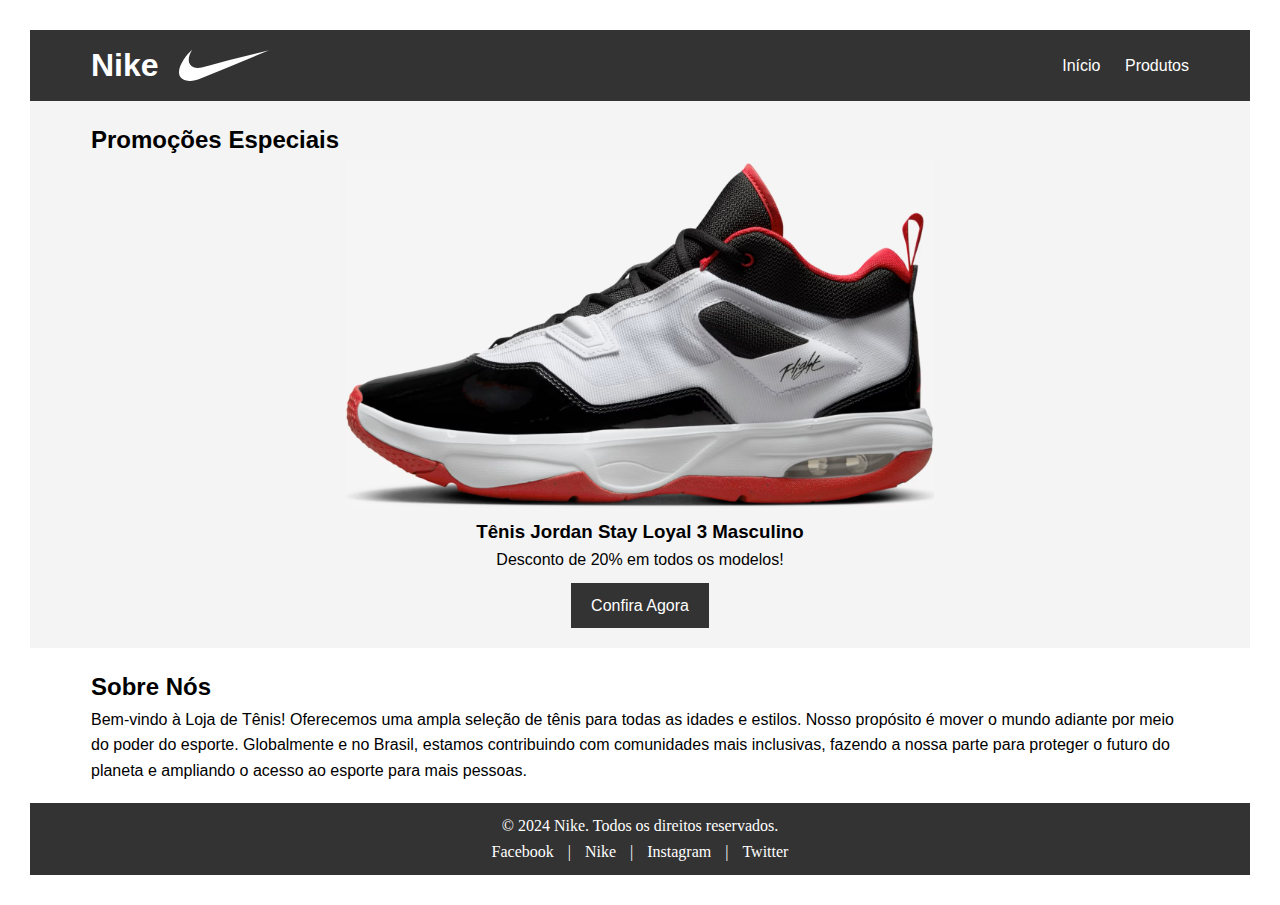
<file: index.html>
<!DOCTYPE html>
<html lang="pt-br">
  <head>
    <meta charset="UTF-8">
    <meta name="viewport" content="width=device-width, initial-scale=1.0">
    <title>Nike - Produtos e Coleções Exclusivas - Just Do It - Nike.com.br</title>
    <link rel="stylesheet" href="css/estilo.css">
  </head>
  <body>
    <div class="meio">
        <div>
            <header>
                <div class="container">
                    <div class="nike-logo">
                        <h1>Nike</h1>
                        <svg id="nike" viewBox="0 0 62 22" fill="none" xmlns="http://www.w3.org/2000/svg">
                            <path d="M34.47 7.30843L30.6598 8.32073L20.0877 11.1211C16.3541 12.0558 13.0882 13.3008 9.94112 12.2109C5.66323 10.3415 5.73989 5.47774 8.92914 0.303711C3.29045 5.01231 -6.85613 20.069 6.86686 21.5894C8.61482 21.8221 11.7274 21.2015 15.1083 19.7625L30.6598 13.3047L61.3333 0.613997L34.47 7.30843Z">
                        </svg>
                    </div>
                    <ul>
                        <li><a href="index.html">Início</a></li>
                        <li><a href="produtos.html">Produtos</a></li>
                    </ul>
                </div>
            </header>
            <section class="destaques">
                <div class="container">
                    <h2>Promoções Especiais</h2>
                    <div class="destaque-item">
                        <img src="img/0272955BA8.png" class="imagem-tamanho" alt="Tênis Jordan Stay Loyal 3 Masculino">
                        <h3>Tênis Jordan Stay Loyal 3 Masculino</h3>
                        <p>Desconto de 20% em todos os modelos!</p>
                        <a href="produtos.html" class="btn">Confira Agora</a>
                    </div>
                </div>
            </section>
            <section class="sobre">
                <div class="container">
                    <h2>Sobre Nós</h2>
                    <p>Bem-vindo à Loja de Tênis! Oferecemos uma ampla seleção de tênis para todas as idades e estilos. Nosso propósito é mover o mundo adiante por meio do poder do esporte. Globalmente e no Brasil, estamos contribuindo com comunidades mais inclusivas, fazendo a nossa parte para proteger o futuro do planeta e ampliando o acesso ao esporte para mais pessoas.</p>
                </div>
            </section>
            <footer>
                <div class="container">
                    <p>&copy; 2024 Nike. Todos os direitos reservados.</p>
                    <div class="social-media">
                        <a href="https://www.facebook.com/nike">Facebook</a> | <a href="https://www.nike.com.br">Nike</a> | <a href="https://www.instagram.com/nike/">Instagram</a> | <a href="https://www.facebook.com/nike">Twitter</a>
                    </div>
                </div>
            </footer>
        </div>
    </div>
</body>
</html>
</file>
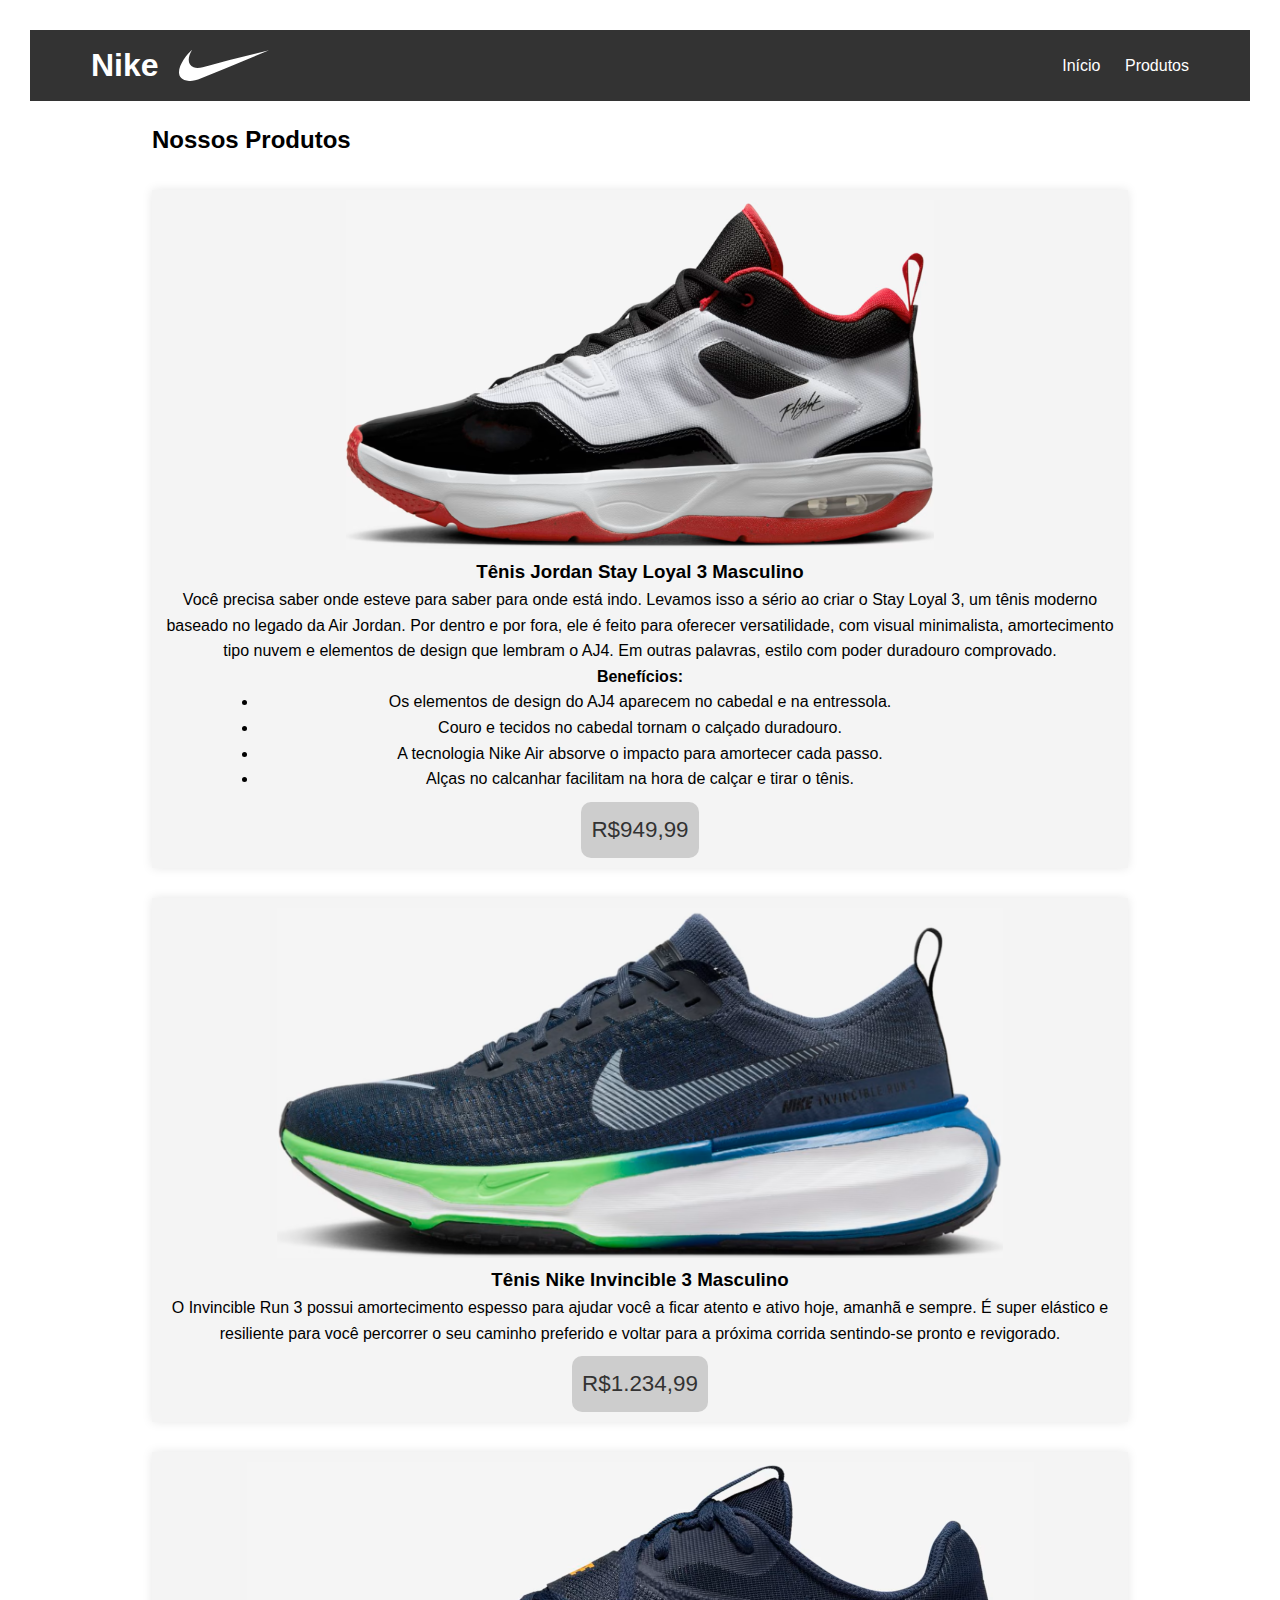
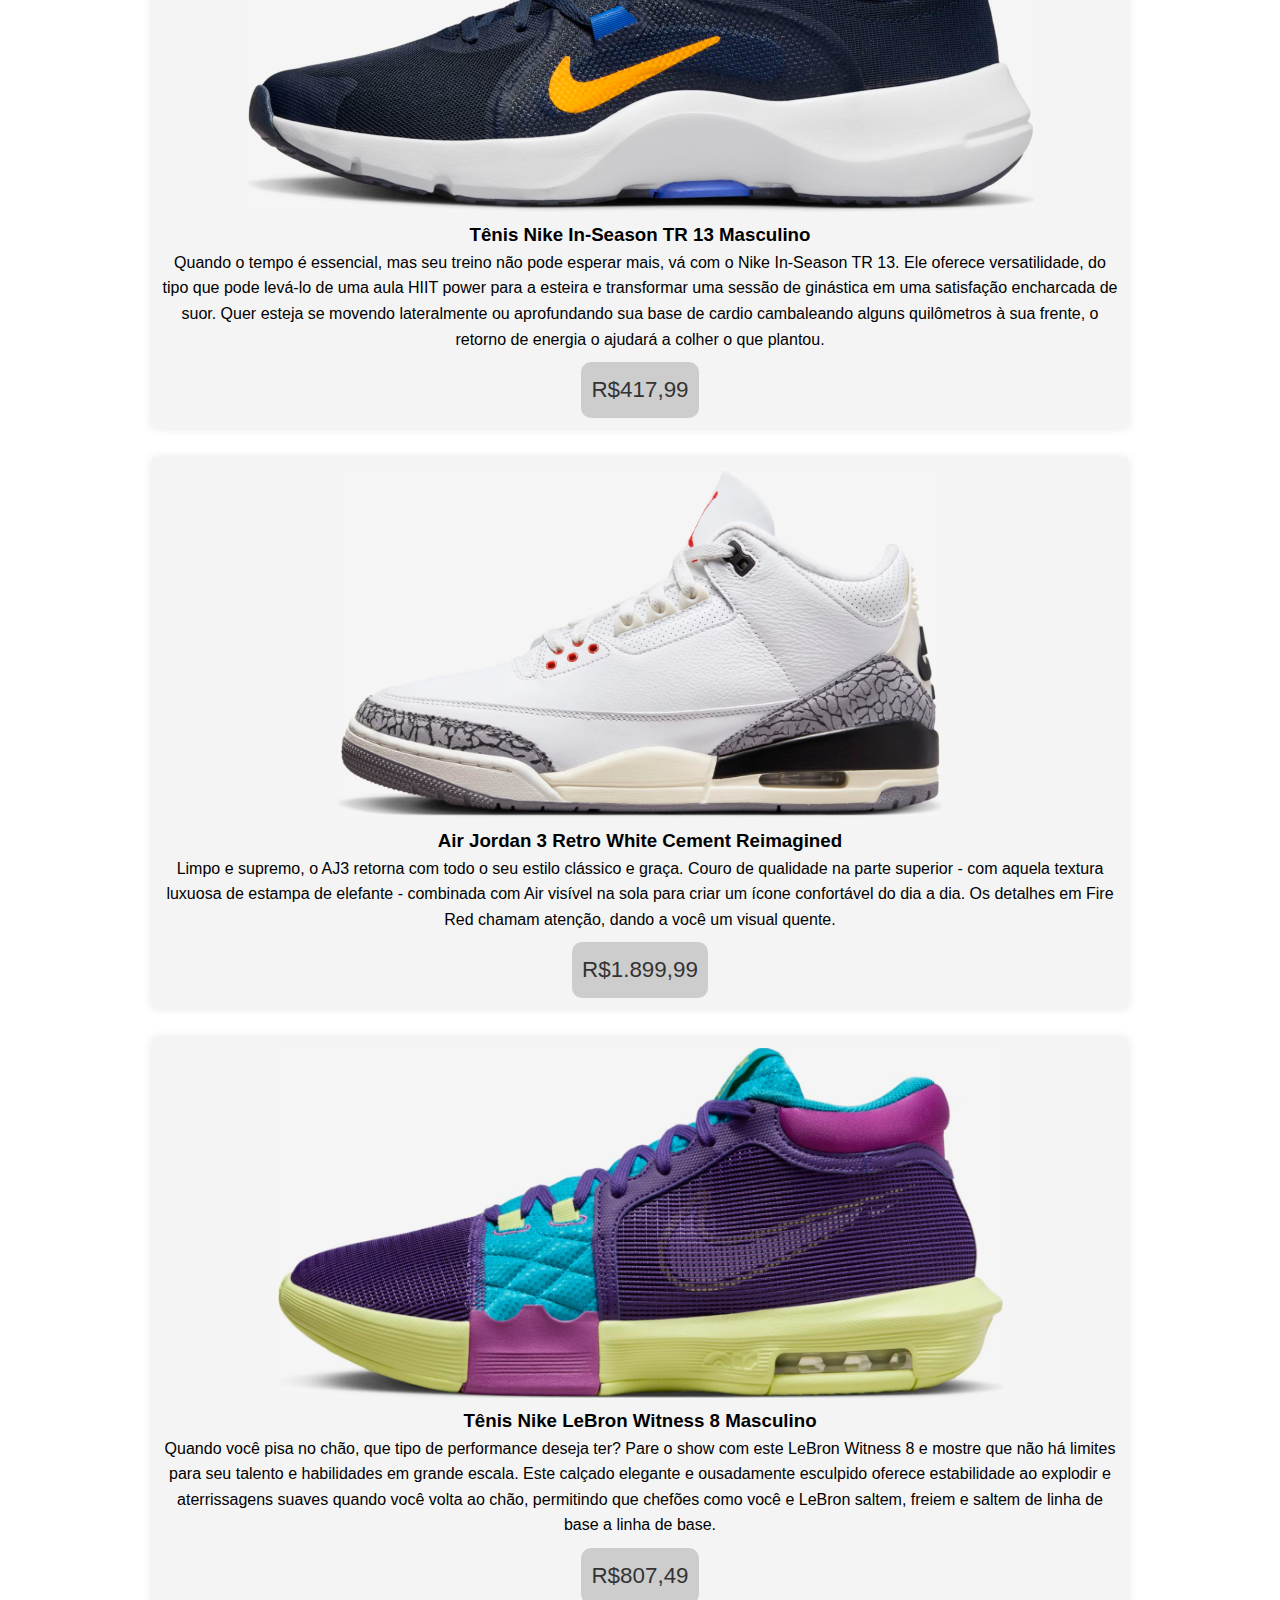
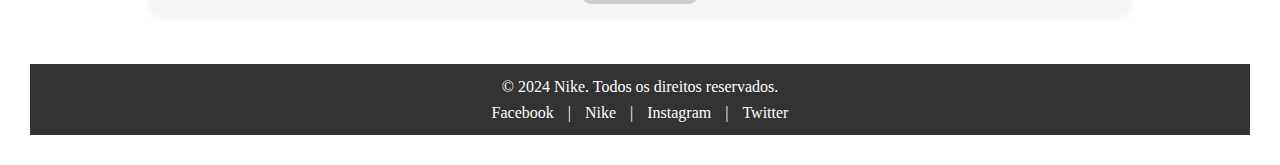
<file: produtos.html>
<!DOCTYPE html>
<html lang="pt-br">
    <head>
        <meta charset="UTF-8">
        <meta name="viewport" content="width=device-width, initial-scale=1.0">
        <title>Tênis Masculinos - Nike</title>
        <link rel="stylesheet" href="css/estilo.css">
    </head>
    <body>
        <div class="meio">
            <header>
                <div class="container">
                    <div class="nike-logo">
                        <h1>Nike</h1>
                        <svg id="nike" viewBox="0 0 62 22" fill="none" xmlns="http://www.w3.org/2000/svg">
                            <path d="M34.47 7.30843L30.6598 8.32073L20.0877 11.1211C16.3541 12.0558 13.0882 13.3008 9.94112 12.2109C5.66323 10.3415 5.73989 5.47774 8.92914 0.303711C3.29045 5.01231 -6.85613 20.069 6.86686 21.5894C8.61482 21.8221 11.7274 21.2015 15.1083 19.7625L30.6598 13.3047L61.3333 0.613997L34.47 7.30843Z">
                        </svg>
                    </div>
                    <ul>
                        <li><a href="index.html">Início</a></li>
                        <li><a href="produtos.html">Produtos</a></li>
                    </ul>
                </div>
            </header>
                <section class="produtos">
                    <div class="container">
                        <h2>Nossos Produtos</h2>
                        <div class="produto">
                            <img src="img/0272955BA8.png" class="imagem-tamanho" alt="Tênis Modelo 1">
                            <h3>Tênis Jordan Stay Loyal 3 Masculino</h3>
                            <p>Você precisa saber onde esteve para saber para onde está indo. Levamos isso a sério ao criar o Stay Loyal 3, um tênis moderno baseado no legado da Air Jordan. Por dentro e por fora, ele é feito para oferecer versatilidade, com visual minimalista, amortecimento tipo nuvem e elementos de design que lembram o AJ4. Em outras palavras, estilo com poder duradouro comprovado.</p>
                            <p><strong>Benefícios:</strong></p>
                            <ul class="container">
                                <li>Os elementos de design do AJ4 aparecem no cabedal e na entressola.</li>
                                <li>Couro e tecidos no cabedal tornam o calçado duradouro.</li>
                                <li>A tecnologia Nike Air absorve o impacto para amortecer cada passo.</li>
                                <li>Alças no calcanhar facilitam na hora de calçar e tirar o tênis.</li>
                            </ul>
                            <p class="preco">R$949,99</p>
                        </div>
                        <div class="produto">
                            <img src="img/0252311GA10.png" class="imagem-tamanho" alt="Tênis Nike Invincible 3 Masculino">
                            <h3>Tênis Nike Invincible 3 Masculino</h3>
                            <p>O Invincible Run 3 possui amortecimento espesso para ajudar você a ficar atento e ativo hoje, amanhã e sempre. É super elástico e resiliente para você percorrer o seu caminho preferido e voltar para a próxima corrida sentindo-se pronto e revigorado.</p>
                            <p class="preco">R$1.234,99</p>
                        </div>
                        <div class="produto">
                            <img src="img/02605415A8.png" class="imagem-tamanho" alt="Tênis Nike In-Season TR 13 Masculino">
                            <h3>Tênis Nike In-Season TR 13 Masculino</h3>
                            <p>Quando o tempo é essencial, mas seu treino não pode esperar mais, vá com o Nike In-Season TR 13. Ele oferece versatilidade, do tipo que pode levá-lo de uma aula HIIT power para a esteira e transformar uma sessão de ginástica em uma satisfação encharcada de suor. Quer esteja se movendo lateralmente ou aprofundando sua base de cardio cambaleando alguns quilômetros à sua frente, o retorno de energia o ajudará a colher o que plantou.</p>
                            <p class="preco">R$417,99</p>
                        </div>
                        <div class="produto">
                            <img src="img/02619851A8.png" class="imagem-tamanho" alt="Air Jordan 3 Retro White Cement Reimagined">
                            <h3>Air Jordan 3 Retro White Cement Reimagined</h3>
                            <p>Limpo e supremo, o AJ3 retorna com todo o seu estilo clássico e graça. Couro de qualidade na parte superior - com aquela textura luxuosa de estampa de elefante - combinada com Air visível na sola para criar um ícone confortável do dia a dia. Os detalhes em Fire Red chamam atenção, dando a você um visual quente.</p>
                            <p class="preco">R$1.899,99</p>
                        </div>
                        <div class="produto">
                            <img src="img/027294NDA9.png" class="imagem-tamanho" alt="Tênis Nike LeBron Witness 8 Masculino">
                            <h3>Tênis Nike LeBron Witness 8 Masculino</h3>
                            <p>Quando você pisa no chão, que tipo de performance deseja ter? Pare o show com este LeBron Witness 8 e mostre que não há limites para seu talento e habilidades em grande escala. Este calçado elegante e ousadamente esculpido oferece estabilidade ao explodir e aterrissagens suaves quando você volta ao chão, permitindo que chefões como você e LeBron saltem, freiem e saltem de linha de base a linha de base.</p>
                            <p class="preco">R$807,49</p>
                        </div>
                    </div>
                </section>
            <footer>
                <div class="container">
                    <p>&copy; 2024 Nike. Todos os direitos reservados.</p>
                    <div class="social-media">
                        <a href="https://www.facebook.com/nike">Facebook</a> | <a href="https://www.nike.com.br">Nike</a> | <a href="https://www.instagram.com/nike/">Instagram</a> | <a href="https://www.facebook.com/nike">Twitter</a>
                    </div>
                </div>
            </footer>
        </div>
    </body>
</html>
</file>
<file: css/estilo.css>
* {
    margin: 0;
    padding: 0;
    box-sizing: border-box;
}

body {
    font-family: Arial, sans-serif;
    line-height: 1.6;
}

header {
    background: #333;
    color: #fff;
    padding: 10px 0;
}

header .container {
    display: flex;
    justify-content: space-between;
    align-items: center;
    width: 90%;
    margin: 0 auto;
}

header h1 {
    margin: 0;
}

header ul {
    list-style: none;
}

header ul li {
    display: inline;
    margin-left: 20px;
}

header ul li a {
    color: #fff;
    text-decoration: none;
}

header ul li a:hover {
    text-decoration: underline;
}

.destaques {
    background: #f4f4f4;
    padding: 20px 0;
}

.destaques .container {
    width: 90%;
    margin: 0 auto;
}

.destaque-item {
    text-align: center;
}

.destaque-item img {
    max-width: 100%;
    height: auto;
}

.destaque-item .btn {
    display: inline-block;
    margin-top: 10px;
    padding: 10px 20px;
    background: #333;
    color: #fff;
    text-decoration: none;
}

.btn:hover {
    background-color: #d3d3d3;
    color: #333;
}

.sobre {
    padding: 20px 0;
}

.sobre .container {
    width: 90%;
    margin: 0 auto;
}

.produtos {
    padding: 20px 0;
}

.produtos .container {
    width: 80%;
    margin: 0 auto;
    display: block;
    flex-wrap: wrap;
}

.produto {
    box-shadow: 0 0 10px rgba(0, 0, 0, 0.1);
    padding: 10px;
    text-align: center;
    margin: 30px 0;
    background-color:#f4f4f4;
}

.produto img {
    max-width: 100%;
    height: auto;
}

.produto .preco {
    font-family:Verdana, Geneva, Tahoma, sans-serif;
    font-size: 1.4em;
    color: #333;
    background-color: rgb(205, 205, 205);
    padding: 10px;
    border-radius: 10px;
    margin-top: 10px;
    display: inline-block;
    text-align: center;
}

.produto .btn {
    display: inline-block;
    margin-top: 10px;
    padding: 10px 20px;
    background: #333;
    color: #fff;
    text-decoration: none;
}

.meio {
    display: flex;
    justify-content: center;
    flex-direction: column;
    margin: 30px;
}

footer {
    font-family: "Times New Roman";
    background: #333;
    color: #fff;
    padding: 10px 0;
    text-align: center;
}

footer .container {
    width: 90%;
    margin: 0 auto;
}

footer .social-media a {
    color: #fff;
    text-decoration: none;
    margin: 0 10px;
}

footer .social-media a:hover {
    text-decoration: underline;
}

.imagem-tamanho {
    max-width: 350px;
    max-height: 350px;
}

.nike-logo{
    display:flex;
    align-items:center;
    gap: 20px;
}

#nike{
    fill:white;
    width:91px;
    height:33px;
}
</file>
